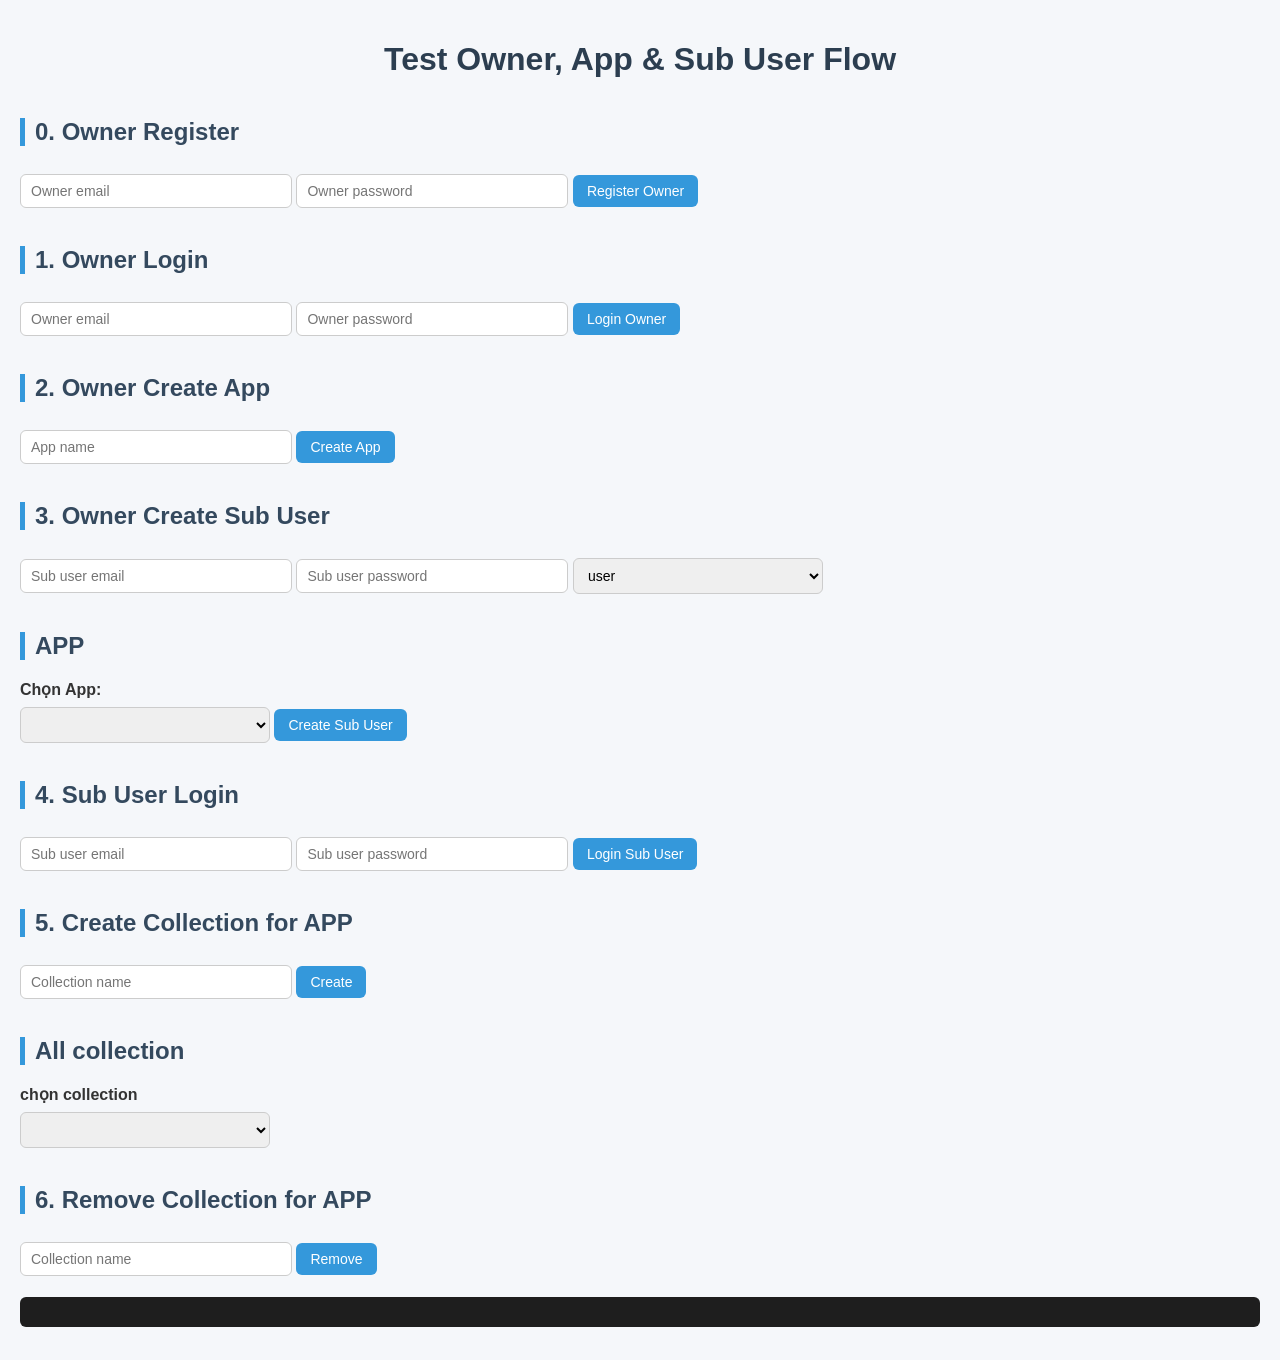
<file: index.html>
<!DOCTYPE html>
<html>

<head>
  <meta charset="utf-8">
  <title>Test Owner, App & Sub User Flow</title>
  <link rel="stylesheet" href="style.css">
</head>

<body>
  <h1>Test Owner, App & Sub User Flow</h1>

  <!-- 0. Owner Register -->
  <h2>0. Owner Register</h2>
  <input id="regOwnerEmail" placeholder="Owner email">
  <input id="regOwnerPass" type="password" placeholder="Owner password">
  <button onclick="registerOwner()">Register Owner</button>

  <!-- 1. Owner Login -->
  <h2>1. Owner Login</h2>
  <input id="ownerEmail" placeholder="Owner email">
  <input id="ownerPass" type="password" placeholder="Owner password">
  <button onclick="ownerLogin()">Login Owner</button>

  <!-- 2. Owner Create App -->
  <h2>2. Owner Create App</h2>
  <input id="appName" placeholder="App name">
  <button onclick="createApp()">Create App</button>

  <!-- 3. Owner Create Sub User -->
  <h2>3. Owner Create Sub User</h2>
  <input id="subEmail" placeholder="Sub user email">
  <input id="subPass" type="password" placeholder="Sub user password">
  <select id="subRole">
    <option value="user">user</option>
    <option value="admin">admin</option>
  </select>
  <h2>APP</h2>
  <label>Chọn App:</label>
  <select id="appSelect"></select>
  <button onclick="createSubUser()">Create Sub User</button>

  <!-- 4. Sub User Login -->
  <h2>4. Sub User Login</h2>
  <input id="childEmail" placeholder="Sub user email">
  <input id="childPass" type="password" placeholder="Sub user password">
  <button onclick="childLogin()">Login Sub User</button>

  <!-- 5. Sub User Create Collection -->
  <h2>5. Create Collection for APP</h2>
  <input id="colName" placeholder="Collection name">
  <button onclick="createCollection()">Create</button>

  <h2>All collection</h2>
  <label>chọn collection</label>
  <select id="collectionSelect">loadCollection</select>

  <!-- 6. Sub User Remove Collection -->
  <h2>6. Remove Collection for APP</h2>
  <input id="colRemove" placeholder="Collection name">
  <button onclick="removeCollection()">Remove</button>

  <pre id="log"></pre>

  <script src="script.js"></script>
</body>

</html>
</file>
<file: style.css>
body {
  font-family: Arial, sans-serif;
  background-color: #f5f7fa;
  color: #333;
  margin: 0;
  padding: 20px;
}

h1 {
  text-align: center;
  color: #2c3e50;
  margin-bottom: 40px;
}

h2 {
  margin-top: 30px;
  color: #34495e;
  border-left: 5px solid #3498db;
  padding-left: 10px;
}

input,
select {
  padding: 8px 10px;
  margin: 8px 0;
  width: 250px;
  border: 1px solid #ccc;
  border-radius: 6px;
  font-size: 14px;
  transition: border-color 0.2s;
}

input:focus,
select:focus {
  border-color: #3498db;
  outline: none;
}

button {
  padding: 8px 14px;
  margin: 8px 0;
  background-color: #3498db;
  color: white;
  border: none;
  border-radius: 6px;
  font-size: 14px;
  cursor: pointer;
  transition: background-color 0.2s;
}

button:hover {
  background-color: #2980b9;
}

section {
  background: white;
  border-radius: 10px;
  padding: 15px 20px;
  box-shadow: 0 2px 6px rgba(0, 0, 0, 0.08);
  margin-bottom: 20px;
}

label {
  font-weight: bold;
  display: block;
  margin-top: 5px;
}

#log {
  background: #1e1e1e;
  color: #eee;
  padding: 15px;
  border-radius: 6px;
  max-height: 300px;
  overflow-y: auto;
  font-size: 13px;
}
</file>
